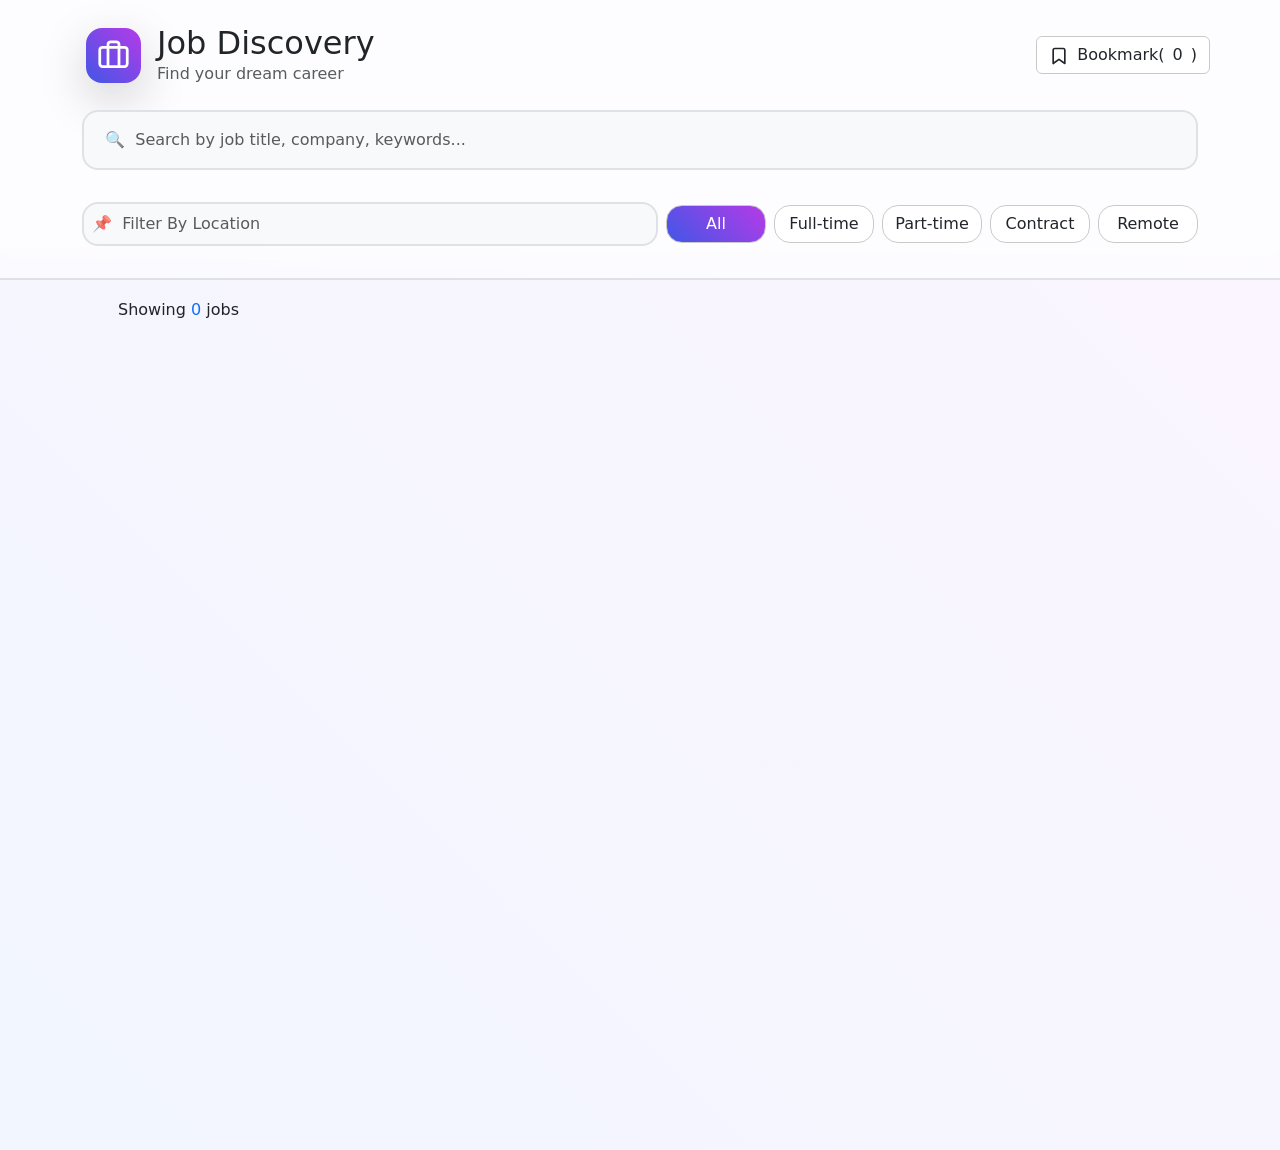
<file: day-3/cnrudrakshi/index.html>
<!DOCTYPE html>
<html lang="en">

<head>
    <meta charset="UTF-8">
    <meta name="viewport" content="width=device-width, initial-scale=1.0">
    <title>Job Discovery</title>
    <link href="https://cdn.jsdelivr.net/npm/bootstrap@5.3.8/dist/css/bootstrap.min.css" rel="stylesheet">
    <link rel="stylesheet" href="https://cdnjs.cloudflare.com/ajax/libs/font-awesome/6.6.0/css/all.min.css">
    <link href="https://cdn.jsdelivr.net/npm/bootstrap-icons/font/bootstrap-icons.css" rel="stylesheet">
    <link rel="stylesheet" href="style.css">
</head>

<body>
    <header class="p-3 border-bottom border-2">
        <nav class="navbar container d-flex justify-content-between align-items-center ">
            <div class="d-flex align-items-center gap-3 mx-3">
                <div class=" bg-gradient rounded-4 rounded-2xl shadow-lg" style="padding: 11px;">
                    <svg
                        xmlns="http://www.w3.org/2000/svg" width="33" height="33" viewBox="0 0 24 24" fill="none"
                        stroke="currentColor" stroke-width="2" stroke-linecap="round" stroke-linejoin="round"
                        class="lucide lucide-briefcase w-8 h-8 text-white">
                        <path d="M16 20V4a2 2 0 0 0-2-2h-4a2 2 0 0 0-2 2v16"></path>
                        <rect width="20" height="14" x="2" y="6" rx="2"></rect>
                    </svg>
                </div>
                <div>
                    <h2 class="m-0 fs-2 fw-medium">Job Discovery</h2>
                    <p class="m-0 fs-6 text-muted">Find your dream career</p>
                </div>
            </div>
            <button class="btn border bg-white d-flex align-items-center gap-2 fw-medium" onclick="showBookmarks()">
                <div>
                    <svg xmlns="http://www.w3.org/2000/svg" class="text-dark fw-bold" width="20" height="20" fill="none"
                        stroke="currentColor" stroke-width="2" stroke-linecap="round" stroke-linejoin="round"
                        viewBox="0 0 24 24">
                        <path d="M19 21l-7-5-7 5V5a2 2 0 0 1 2-2h10a2 2 0 0 1 2 2z"></path>
                    </svg>
                </div></i>Bookmark(<span id="bookmark-count">0</span>)
            </button>
        </nav>

        <form class="container my-3 d-flex flex-column gap-2">
            <div class="input-group mt">
                <input id="search-input" type="text" class="form-control rounded-4 p-3 border-2 bg-light"
                    placeholder=" 🔍  Search by job title, company, keywords...">
            </div>

            <div class="d-flex align-items-center gap-2 flex-nowrap mt-4">
                <input id="location-input" type="text" class="form-control rounded-4 p-2 border-2 bg-light flex-grow-1"
                    placeholder="📌  Filter By Location">
                <div class="d-flex gap-2 flex-nowrap">
                    <button type="button" class="bg-gradient btn btn-filter text-white rounded-4 " onclick="clearFilters()">All</button>
                    <button type="button" class="btn btn-filter text-dark border bg-white rounded-4">Full-time</button>
                    <button type="button" class="btn btn-filter text-dark border bg-white rounded-4">Part-time</button>
                    <button type="button" class="btn btn-filter text-dark border bg-white rounded-4">Contract</button>
                    <button type="button" class="btn btn-filter text-dark border bg-white rounded-4">Remote</button>
                </div>
            </div>
        </form>
    </header>
    <main>
        <section class="container p-5 min-vh-100 ">
            <p>Showing <span id="job-count" class="text-primary">0</span> jobs</p>
             
            <div id="jobs-section" class="row g-4"></div>

            <!-- Modal -->
            <div class="modal fade" id="jobModal" tabindex="-1" aria-labelledby="jobModalLabel" aria-hidden="true">
                <div class="modal-dialog modal-lg">
                    <div class="modal-content">

                        <div class="modal-body" id="modalContent">
                        </div>
                        <div class="modal-footer d-flex gap-1">
                            <button class="btn bg-gradient text-white flex-grow-1">Apply Now</button>
                            <button class="btn bg-light" data-bs-dismiss="modal">Close</button>
                        </div>
                    </div>
                </div>
            </div>
        </section>

    </main>

    <script src="https://cdn.jsdelivr.net/npm/bootstrap@5.3.8/dist/js/bootstrap.bundle.min.js"></script>
    <script src="script.js"></script>

</body>

</html>
</file>
<file: day-3/cnrudrakshi/style.css>
header{
    background: #fdfdffc4;
     backdrop-filter: blur(10px);
  -webkit-backdrop-filter: blur(10px); /* Safari support */
    position: fixed;
  top: 0;
  width: 100%;
  z-index: 1000;
}
.icon-box {
  align-items: center;
  justify-content: center;
  padding: 15px;
  border-radius: 15px;
  background: linear-gradient(45deg, #4157e6, #b63ae8);
}
.card img{
    background: linear-gradient(45deg, rgba(0,0,0,0.2), rgba(0,0,0,0.6));
}
svg {
  color: #fff;
}
.btn {
  border: 0.9px solid #cbc8c8 !important;
}
button.btn:hover {
  background: rgba(134, 134, 137, 0.1) !important;
  color: rgb(1, 1, 1) !important;
}
main{
    margin-top: 250px;
    background:linear-gradient(45deg,#f1f6ff, #fbf5fe)
}
.bg-color{
    background-color: #f0f0f0;
}
.bg-gradient{
    background: linear-gradient(45deg, #4157e6, #b63ae8) !important;
}
.font-size{
    font-size: 15px;   
}
.bg-shade{
    background:#eff6ff !important;
}
.img-wrapper {
  overflow: hidden;
  width: 100%;
  height: 200px;
  object-fit: cover;
}
.bookmark-icon {
  position: absolute;
  top: 10px;
  right: 10px;
  background: white;
  padding: 6px 8px;
  border-radius: 50%;
  font-size: 16px;
  box-shadow: 0 4px 10px rgba(0,0,0,0.1);
  cursor: pointer;
}
.small-img {
  position: absolute;
  bottom: 10px;
  left: 15px;
  width: 70px;
  height: 70px;
  border-radius: 15px;
  overflow: hidden;
  border: 4px solid white;
}
.small-img img {
  width: 100%;
  height: 100%;
  object-fit: cover;
}
.btn.bg-gradient:hover {
  background: linear-gradient(45deg, #2f44c9, #9c2fd1) !important;
  color: #fff !important;
}
.img-wrapper {
  object-fit: cover;
  overflow: hidden;
   border-top-left-radius: 15px;
  border-top-right-radius: 15px;
}
.img-wrapper .image-hover {
  width: 100%;
  height: 200px;
  object-fit: cover;
  transition: transform 0.4s ease;
}
.card:hover .img-wrapper .image-hover {
  transform: scale(1.1);
}
.card:hover .p-hover {
  color: rgb(39, 39, 236);
}
.job-badge {
  transition: all 0.3s ease;
}
.card:hover h1 {
  color: #0565f5 !important;
}
.btn-filter.active {
    background: linear-gradient(45deg, #4157e6, #b63ae8);
    color: white;
}
.btn-filter {
     width: 100px;
     display: inline-block;
}
.bookmark-icon {
  position: absolute;
  top: 10px;
  right: 10px;
  background: white;
  padding: 7px 9px;
  border-radius: 50%;
  cursor: pointer;
  z-index: 10;

}
.bookmark-icon svg {
  width: 20px;
  height: 20px;
  color: black;
}
#bookmarkSvg {
    transition: all 0.3s ease;
    cursor: pointer;
}
.no-bookmark-icon {
    width: 70px;
    height: 70px;
    background-color: rgb(230, 244, 248);
    border-radius: 50%;
    display: flex;
    align-items: center;
    justify-content: center;
    box-shadow: 0 4px 10px rgba(0,0,0,0.1);
}
.anchor-hover{
    text-decoration: none;
    color: rgb(76, 75, 75);
    padding: 6px 10px;
    border-radius: 10px;
    font-weight: 500;
    font-size: 15px;
}
.anchor-hover:hover{
  background-color: rgb(241, 245, 245);
}
.bookmarked-only{
  background: rgb(251, 247, 186);
  color: rgb(115, 84, 84);
  padding: 6px 15px;
  border-radius: 10px;
  font-weight: 500;
  font-size: 13px;
  border: none;
}
i:hover {
    color: rgb(255, 123, 0);
    transform: scale(1.2);
}
.search-tag {
    background: #e3f2fd;
    border: none;
    padding: 6px 12px;
    border-radius: 20px;
    font-size: 14px;
    cursor: pointer;
    color: rgb(0, 48, 179);
}
.clear-filter-btn{
  background: rgb(244, 231, 216);
  color: rgb(115, 84, 84);
  padding: 6px 15px;
  border-radius: 10px;
  font-weight: 500;
  font-size: 13px;
  border: none;
}
.bookmark-hover:hover{
  color: red;
}
</file>
